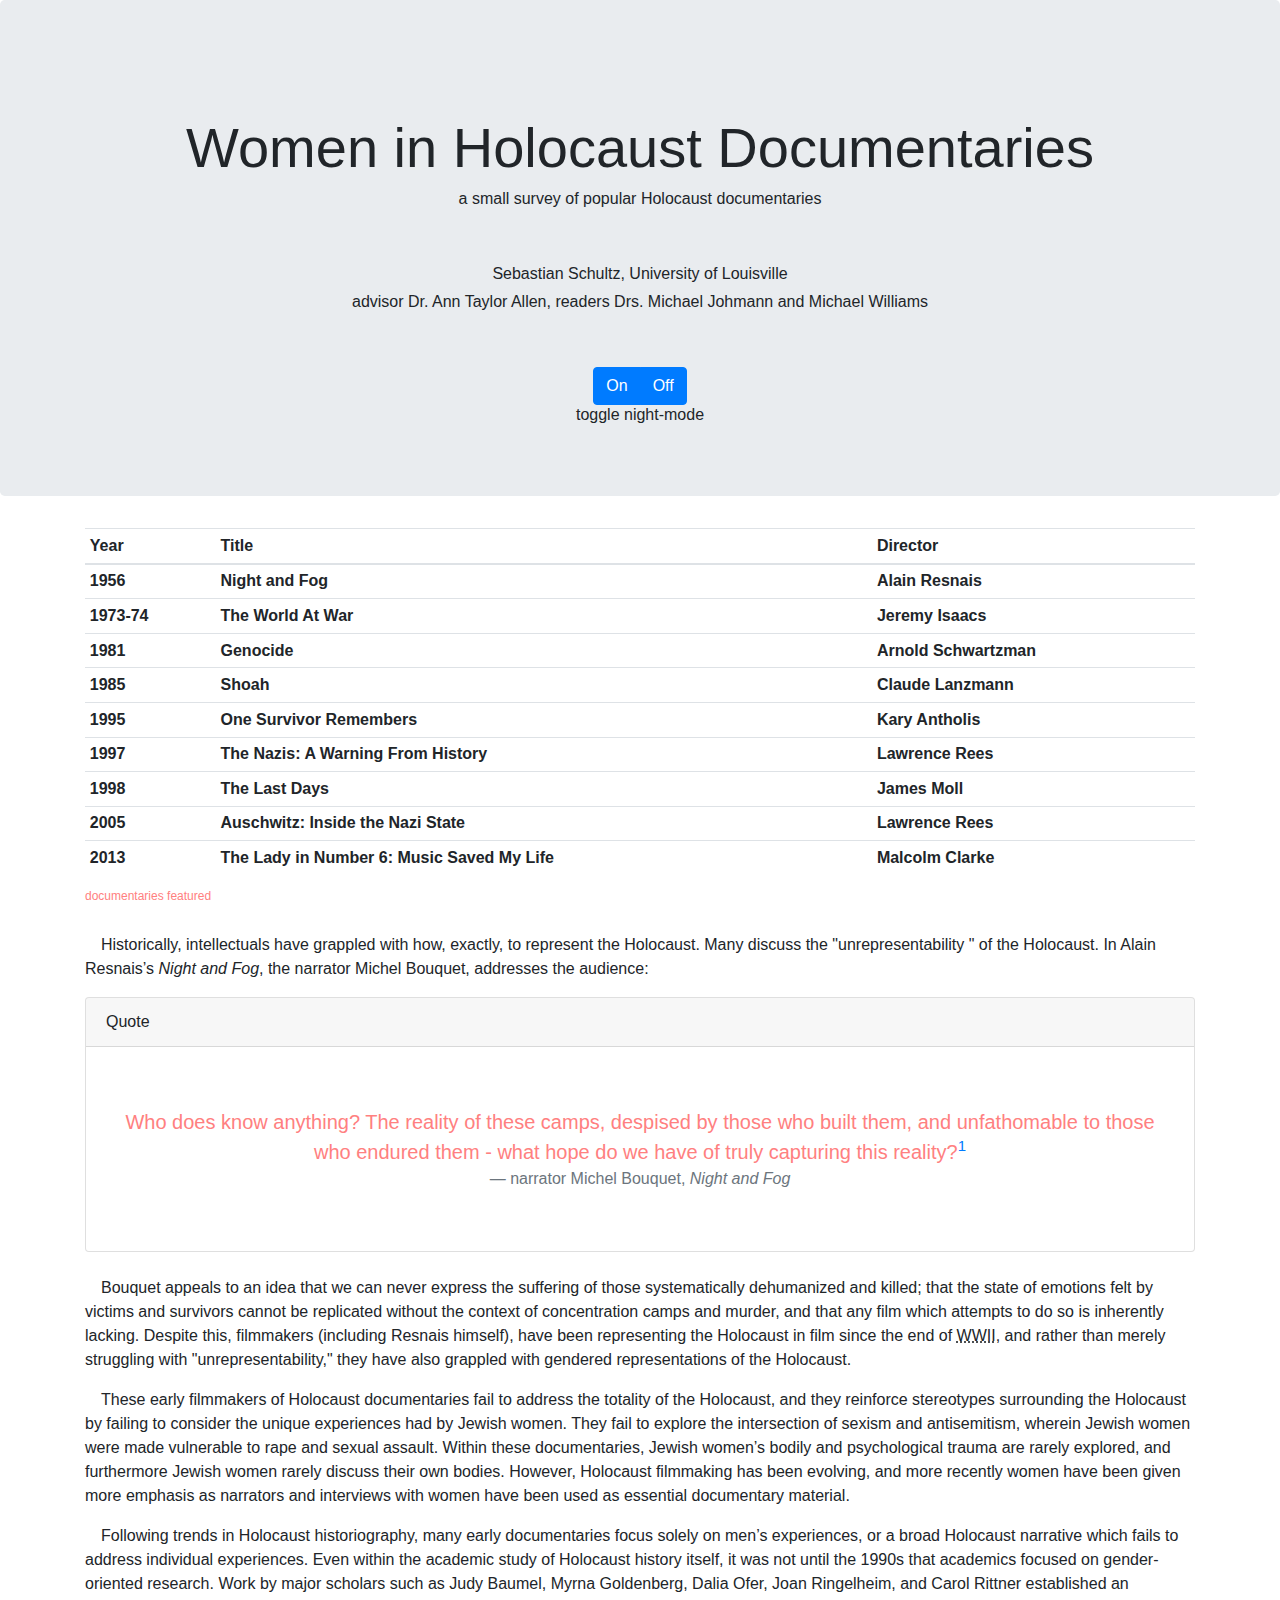
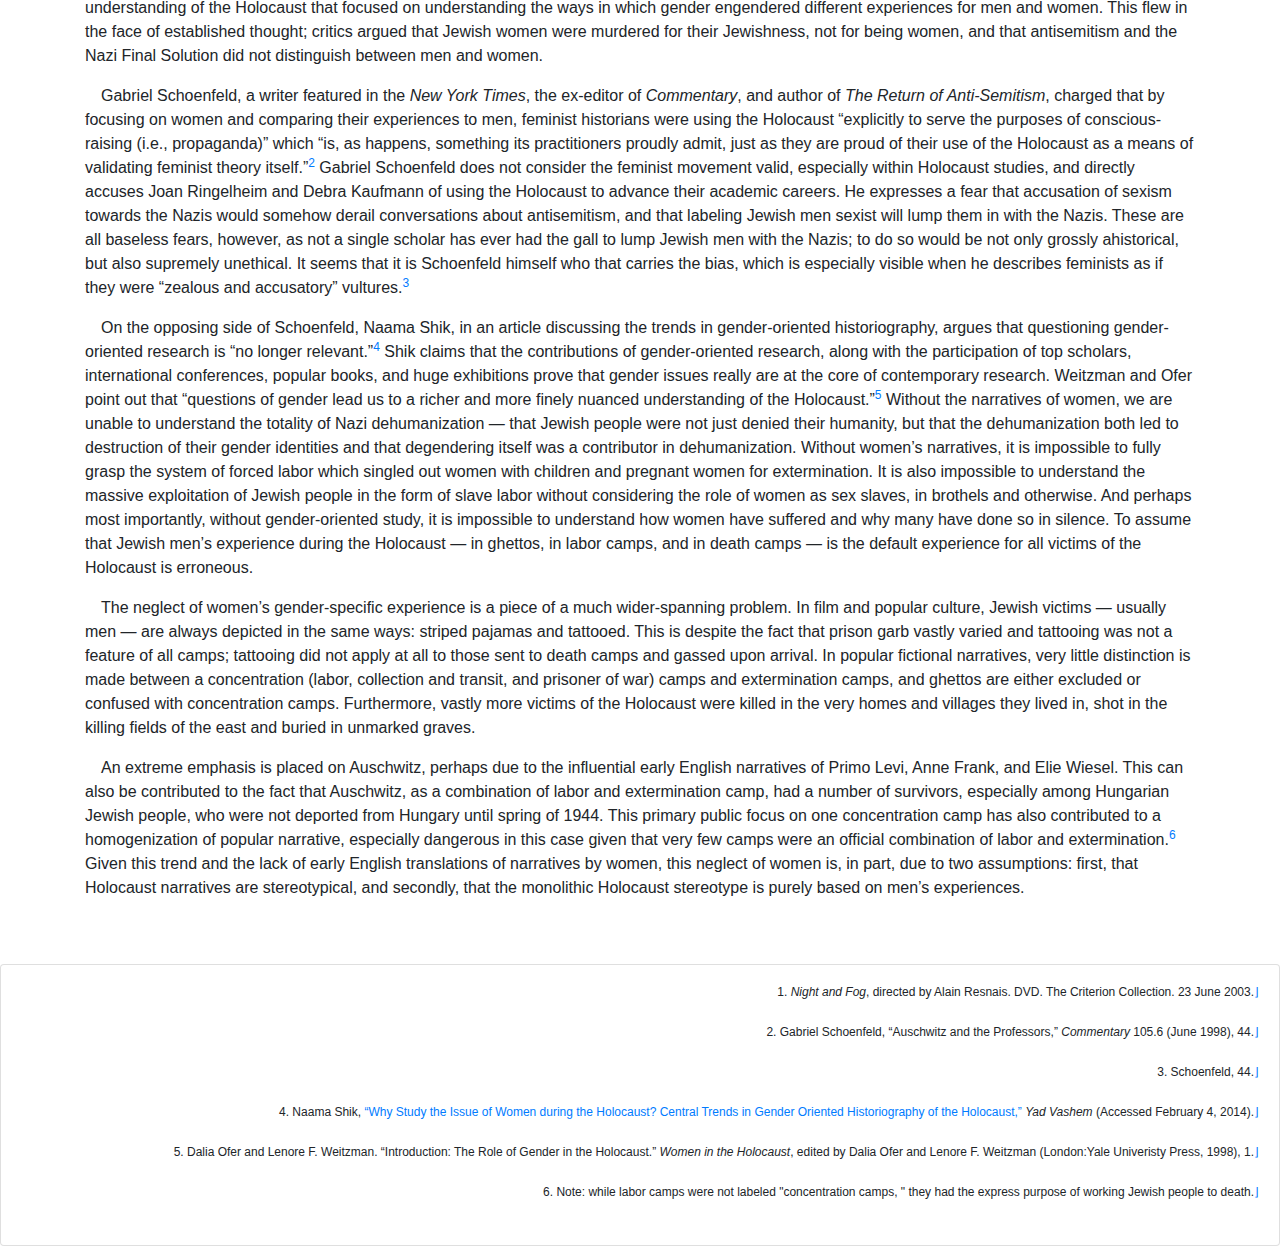
<file: index.html>
<!DOCTYPE html>
<html lang="en">

  <header>
    <title>Holocaust Documentaries</title>
    <meta charset="utf-8">
<meta name="viewport" content="width=device-width, initial-scale=1.0">
    <!-- Bootstrap CSS-->
    <link rel="stylesheet" href="https://maxcdn.bootstrapcdn.com/bootstrap/4.0.0/css/bootstrap.min.css">
    <!--my stylesheets -->
    <link rel="stylesheet" href="CSS/bootstrap-hd.css">

  <body id="body">
    <!--start of jumbotron-->
  <div id="opening" class="jumbotron text-center">
  <h1 class="display-4">Women in Holocaust Documentaries</h1>
  <h2>a small survey of popular Holocaust documentaries</h2>
  <br><br>
  <h2>Sebastian Schultz, University of Louisville</h2>
  <h2>advisor Dr. Ann Taylor Allen, readers Drs. Michael Johmann and Michael Williams</h2>
  <br>
  <br>
  <!--day/night mode toggle-->
  <div class="container">
    <div class="btn-group btn-group-justified">
  <div class="btn-group">
    <button type="button" class="btn btn-primary onbutton">On</button>
  </div>
  <div class="btn-group">
    <button type="button" class="btn btn-primary offbutton">Off</button>
  </div>
</div>
  </div>
  <h2>toggle night-mode</h2>
  <!--end day/night toggle-->
  </div>
  <!--end jumbotron-->
</header>

<!--table for quick reference-->
<div class="container">
  <table class="table table-sm table-hover">
    <caption class="caption">documentaries featured</caption>
    <thead>
    <tr>
      <th scope="col">Year</th>
      <th scope="col">Title</th>
      <th scope="col">Director</th>
    </tr>
  </thead>
  <tbody>
    <tr>
      <th scope="row">1956</th>
      <th scope="row">Night and Fog</th>
      <th scope="row">Alain Resnais</th>
    </tr>
    <tr>
      <th scope="row">1973-74</th>
      <th scope="row">The World At War</th>
      <th scope="row">Jeremy Isaacs</th>
    </tr>
    <tr>
      <th scope="row">1981</th>
      <th scope="row">Genocide</th>
      <th scope="row">Arnold Schwartzman</th>
    </tr>
    <tr>
      <th scope="row">1985</th>
      <th scope="row">Shoah</th>
      <th scope="row">Claude Lanzmann</th>
    </tr>
    <tr>
      <th scope="row">1995</th>
      <th scope="row">One Survivor Remembers</th>
      <th scope="row">Kary Antholis</th>
    </tr>
    <tr>
      <th scope="row">1997</th>
      <th scope="row">The Nazis: A Warning From History</th>
      <th scope="row">Lawrence Rees</th>
    </tr>
    <tr>
      <th scope="row">1998</th>
      <th scope="row">The Last Days</th>
      <th scope="row">James Moll</th>
    </tr>
    <tr>
      <th scope="row">2005</th>
      <th scope="row">Auschwitz: Inside the Nazi State</th>
      <th scope="row">Lawrence Rees</th>
    </tr>
    <tr>
      <th scope="row">2013</th>
      <th scope="row">The Lady in Number 6: Music Saved My Life</th>
      <th scope="row">Malcolm Clarke</th>
    </tr>
  </tbody>
</table>
</div>
<!--end table and container-->

<!--start essay content; html is written in such a way that screenreaders will recognize citations/quotes; abbreviations indicate content on hover; citations are linked by IDs #fn and #rf, clicking a note will jump to the bottom footnotes, end marker on footnote will jump back to place in text.-->

  <div class="container introduction">
    <p>Historically, intellectuals have grappled with how, exactly, to represent the Holocaust. Many discuss the "unrepresentability " of the Holocaust. In Alain Resnais&#146s <cite>Night and Fog</cite>, the narrator Michel Bouquet, addresses the audience:</p>

    <div class="card">
      <div class="card-header">
        Quote
      </div>
      <div class="card-body">
        <blockquote class="blockquote text-center mb-0"> Who does know anything? The reality of these camps, despised by those who built them, and unfathomable to those who endured them - what hope do we have of truly capturing this reality?<sup><a href= "#fn1" id="ref1">1</a></sup>
          <footer class="blockquote-footer">narrator Michel Bouquet,<cite title="Source Title"> Night and Fog</cite></footer>
        </blockquote>
      </div>
    </div>
    <br>

    <p>Bouquet appeals to an idea that we can never express the suffering of those systematically dehumanized and killed; that the state of emotions felt by victims and survivors cannot be replicated without the context of concentration camps and murder, and that any film which attempts to do so is inherently lacking. Despite this, filmmakers (including Resnais himself), have been representing the Holocaust in film since the end of <abbr title="Second World War" class="abbr">WWII</abbr>, and rather than merely struggling with "unrepresentability," they have also grappled with gendered representations of the Holocaust.</p>

    <p>These early filmmakers of Holocaust documentaries fail to address the totality of the Holocaust, and they reinforce stereotypes surrounding the Holocaust by failing to consider the unique experiences had by Jewish women. They fail to explore the intersection of sexism and antisemitism, wherein Jewish women were made vulnerable to rape and sexual assault. Within these documentaries, Jewish women&#146s bodily and psychological trauma are rarely explored, and furthermore Jewish women rarely discuss their own bodies. However, Holocaust filmmaking has been evolving, and more recently women have been given more emphasis as narrators and interviews with women have been used as essential documentary material.</p>

    <p>Following trends in Holocaust historiography, many early documentaries focus solely on men&#146s experiences, or a broad Holocaust narrative which fails to address individual experiences. Even within the academic study of Holocaust history itself, it was not until the 1990s that academics focused on gender-oriented research. Work by major scholars such as Judy Baumel, Myrna Goldenberg, Dalia Ofer, Joan Ringelheim, and Carol Rittner established an understanding of the Holocaust that focused on understanding the ways in which gender engendered different experiences for men and women. This flew in the face of established thought; critics argued that Jewish women were murdered for their Jewishness, not for being women, and that antisemitism and the Nazi Final Solution did not distinguish between men and women.</p>

    <p>Gabriel Schoenfeld, a writer featured in the <cite>New York Times</cite>, the ex-editor of <cite>Commentary</cite>, and author of <cite>The Return of Anti-Semitism</cite>, charged that by focusing on women and comparing their experiences to men, feminist historians were using the Holocaust <q>explicitly to serve the purposes of conscious-raising (i.e., propaganda)</q> which <q>is, as happens, something its practitioners proudly admit, just as they are proud of their use of the Holocaust as a means of validating feminist theory itself.</q><sup><a href = "#fn2" id="rf2">2</a></sup> Gabriel Schoenfeld does not consider the feminist movement valid, especially within Holocaust studies, and directly accuses Joan Ringelheim and Debra Kaufmann of using the Holocaust to advance their academic careers. He expresses a fear that accusation of sexism towards the Nazis would somehow derail conversations about antisemitism, and that labeling Jewish men sexist will lump them in with the Nazis. These are all baseless fears, however, as not a single scholar has ever had the gall to lump Jewish men with the Nazis; to do so would be not only grossly ahistorical, but also supremely unethical. It seems that it is Schoenfeld himself who that carries the bias, which is especially visible when he describes feminists as if they were <q>zealous and accusatory</q> vultures.<sup><a href="#fn3 " id="ref3 ">3</a></sup></p>

    <p>On the opposing side of Schoenfeld, Naama Shik, in an article discussing the trends in gender-oriented historiography, argues that questioning gender-oriented research is <q>no longer relevant.</q><sup><a href="#fn4" id="ref4">4</a></sup> Shik claims that the contributions of gender-oriented research, along with the participation of top scholars, international conferences, popular books, and huge exhibitions prove that gender issues really are at the core of contemporary research. Weitzman and Ofer point out that <q>questions of gender lead us to a richer and more finely nuanced understanding of the Holocaust.</q><sup><a href="#fn5" id="ref5">5</a></sup> Without the narratives of women, we are unable to understand the totality of Nazi dehumanization &mdash; that Jewish people were not just denied their humanity, but that the dehumanization both led to destruction of their gender identities and that degendering itself was a contributor in dehumanization. Without women&#146s narratives, it is impossible to fully grasp the system of forced labor which singled out women with children and pregnant women for extermination. It is also impossible to understand the massive exploitation of Jewish people in the form of slave labor without considering the role of women as sex slaves, in brothels and otherwise. And perhaps most importantly, without gender-oriented study, it is impossible to understand how women have suffered and why many have done so in silence. To assume that Jewish men&#146s experience during the Holocaust &mdash; in ghettos, in labor camps, and in death camps &mdash; is the default experience for all victims of the Holocaust is erroneous.</p>

    <p>The neglect of women&#146s gender-specific experience is a piece of a much wider-spanning problem. In film and popular culture, Jewish victims &mdash; usually men &mdash; are always depicted in the same ways: striped pajamas and tattooed. This is despite the fact that prison garb vastly varied and tattooing was not a feature of all camps; tattooing did not apply at all to those sent to death camps and gassed upon arrival. In popular fictional narratives, very little distinction is made between a concentration (labor, collection and transit, and prisoner of war) camps and extermination camps, and ghettos are either excluded or confused with concentration camps. Furthermore, vastly more victims of the Holocaust were killed in the very homes and villages they lived in, shot in the killing fields of the east and buried in unmarked graves.</p>

    <p>An extreme emphasis is placed on Auschwitz, perhaps due to the influential early English narratives of Primo Levi, Anne Frank, and Elie Wiesel. This can also be contributed to the fact that Auschwitz, as a combination of labor and extermination camp, had a number of survivors, especially among Hungarian Jewish people, who were not deported from Hungary until spring of 1944. This primary public focus on one concentration camp has also contributed to a homogenization of popular narrative, especially dangerous in this case given that very few camps were an official combination of labor and extermination.<sup><a href="#fn6" id="ref6">6</a></sup> Given this trend and the lack of early English translations of narratives by women, this neglect of women is, in part, due to two assumptions: first, that Holocaust narratives are stereotypical, and secondly, that the monolithic Holocaust stereotype is purely based on men&#146s experiences.</p>
  </div>
  <!--end essay content-->

  <br><br>
  <!--start footnotes-->

  <div class="card footnotes text-right">
    <div class="card-body">
      <p><sup id="fn1">1. <cite>Night and Fog</cite>, directed by Alain Resnais. DVD. The Criterion Collection. 23 June 2003.<a href="#ref1" title="Jump back to footnote ">&#8971;</a></sup></p>

      <p><sup id="fn2">2. Gabriel Schoenfeld, <q>Auschwitz and the Professors,</q> <cite>Commentary</cite> 105.6 (June 1998), 44.<a href="#ref2 " title="Jump back to footnote ">&#8971;</a></sup></p>

      <p><sup id="fn3">3. Schoenfeld, 44.<a href="#ref3 " title="Jump back to footnote ">&#8971;</a></sup></p>

      <p><sup id="fn4">4. Naama Shik, <a href="http://www.yadvashem.org/yv/en/education/newsletter/12/main_article.asp" target="_blank" title="visit source"><q>Why Study the Issue of Women during the Holocaust? Central Trends in Gender Oriented Historiography of the Holocaust,</a></q> <cite>Yad Vashem</cite> (Accessed February 4, 2014).<a href="#ref4 " title="Jump back to footnote">&#8971;</a></sup></p>

      <p><sup id="fn5">5. Dalia Ofer and Lenore F. Weitzman. <q>Introduction: The Role of Gender in the Holocaust.</q> <cite>Women in the Holocaust</cite>, edited by Dalia Ofer and Lenore F. Weitzman (London:Yale Univeristy Press, 1998), 1.<a href="#ref5" title="Jump back to footnote ">&#8971;</a></sup></p>

      <p><sup id="fn6 ">6. Note: while labor camps were not labeled "concentration camps, " they had the express purpose of working Jewish people to death.<a href="#ref6 " title="Jump back to footnote ">&#8971;</a></sup></p>
    </div>
  </div>

<!--end footnotes-->

  <!-- jQuery library -->
  <script src="https://ajax.googleapis.com/ajax/libs/jquery/3.3.1/jquery.min.js"></script>
    <script src="JS/bootstrap-hd.js"></script>

  <!-- Popper JS -->
  <script src="https://cdnjs.cloudflare.com/ajax/libs/popper.js/1.12.9/umd/popper.min.js"></script>

  <!-- Latest compiled JavaScript -->
  <script src="https://maxcdn.bootstrapcdn.com/bootstrap/4.0.0/js/bootstrap.min.js"></script>
  </body>
</html>
</file>
